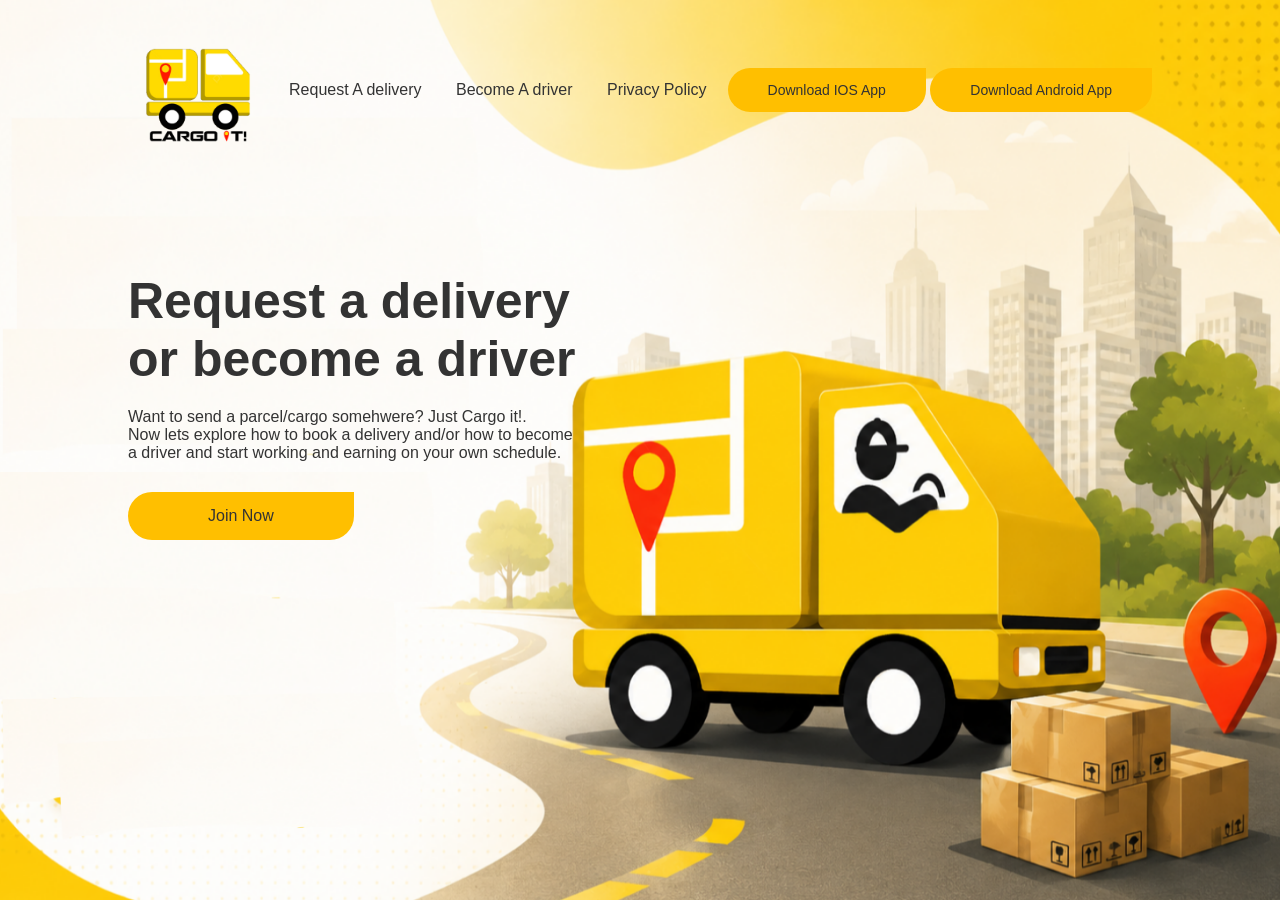
<file: index.html>
<!DOCTYPE html>
<html>
<head>
    <meta name="viewport" content="width=device-width, initial-scale=1.0">
    <title>Animated Website Design - Easy Tutorials</title>
    <link rel="stylesheet" href="style.css">
</head>
<body>
    <div class="hero">
        <nav>
            <img src="images/logo2.PNG" class="logo">
            <ul>
                <li><a href="book a delivery.html">Request A delivery</a></li>
                <li><a href="become a driver.html">Become A driver</a></li>
                <li><a href="privacy_policy.html">Privacy Policy</a></li>
                
            </ul>
            <div>
                <!--<a href="# class="login-btn">Log in</a>-->
                <a href="#" class="btn">Download IOS App</a>
                <a href="#" class="btn">Download Android App</a>
            </div>
        </nav>
        <div class="content">
        <h1 class="anim">Request a delivery<br>or become a driver</h1>
        <p class="anim">Want to send a parcel/cargo somehwere? Just Cargo it!. <br> Now lets explore how to book a delivery and/or how to become <br>a driver and start working and earning on your own schedule. </p>
        <a href="#" class="btn anim">Join Now</a>
        </div>
    </div>

</body>    
</html>
</file>
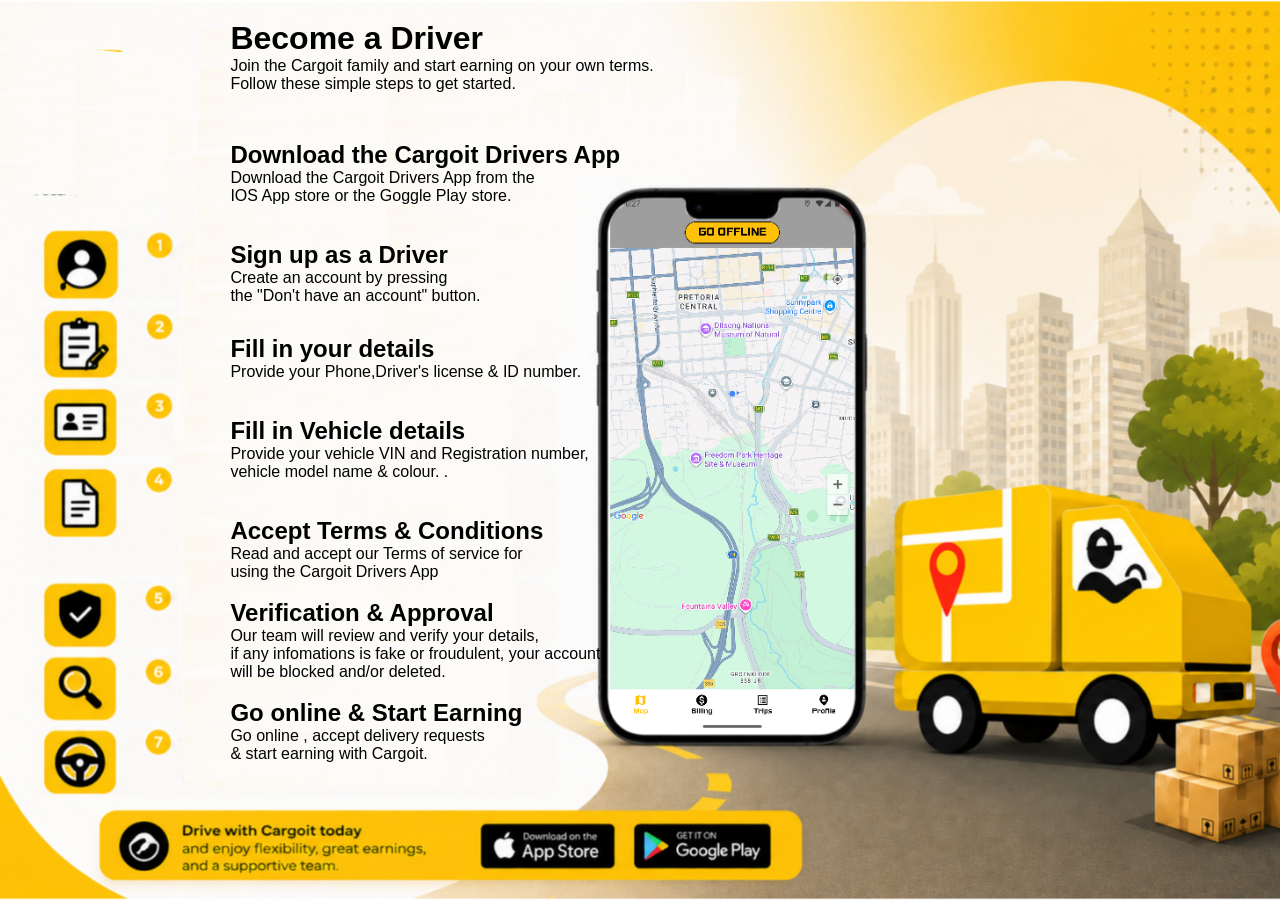
<file: become a driver.html>
<!DOCTYPE html>
<html>
<head>
    <meta name="viewport" content="width=device-width, initial-scale=1.0">
    <title>Animated Website Design - Easy Tutorials</title>
    <link rel="stylesheet" href="style.css">
</head>
<body>
    <div class="driver">
        <div class="content2">
        <h1 class="anim">Become a Driver</h1>
        <g class="anim">Join the Cargoit family and start earning on your own terms.<br>Follow these simple steps to get started. </g>
        <div class="content3">
        <h2 class="anim">Download the Cargoit Drivers App</h2>
        <g class="anim">Download the Cargoit Drivers App from the<br>IOS App store or the Goggle Play store.</g>
        <div class="content4">
        <h2 class="anim">Sign up as a Driver</h2>
        <g class="anim">Create an account by pressing<br>the "Don't have an account" button.</g>
        <div class="content5">
        <h2 class="anim">Fill in your details</h2>
        <g class="anim">Provide your Phone,Driver's license & ID number.</g>
        <div class="content6">
        <h2 class="anim">Fill in Vehicle details</h2>
        <g class="anim">Provide your vehicle VIN and Registration number,<br>vehicle model name & colour. .</g>
        <div class="content6">
        <h2 class="anim">Accept Terms & Conditions</h2>
        <g class="anim">Read and accept our Terms of service for<br>using the Cargoit Drivers App</g>
        <div class="content7">
        <h2 class="anim">Verification & Approval</h2>
        <g class="anim">Our team will review and verify your details,<br>if any infomations is fake or froudulent, your account<br>will be blocked and/or deleted.</g>
        <div class="content8">
        <h2 class="anim">Go online & Start Earning</h2>
        <g class="anim">Go online , accept delivery requests<br>& start earning with Cargoit.</g>
        
        
    </div>
    
        

</body>    
</html>
</file>
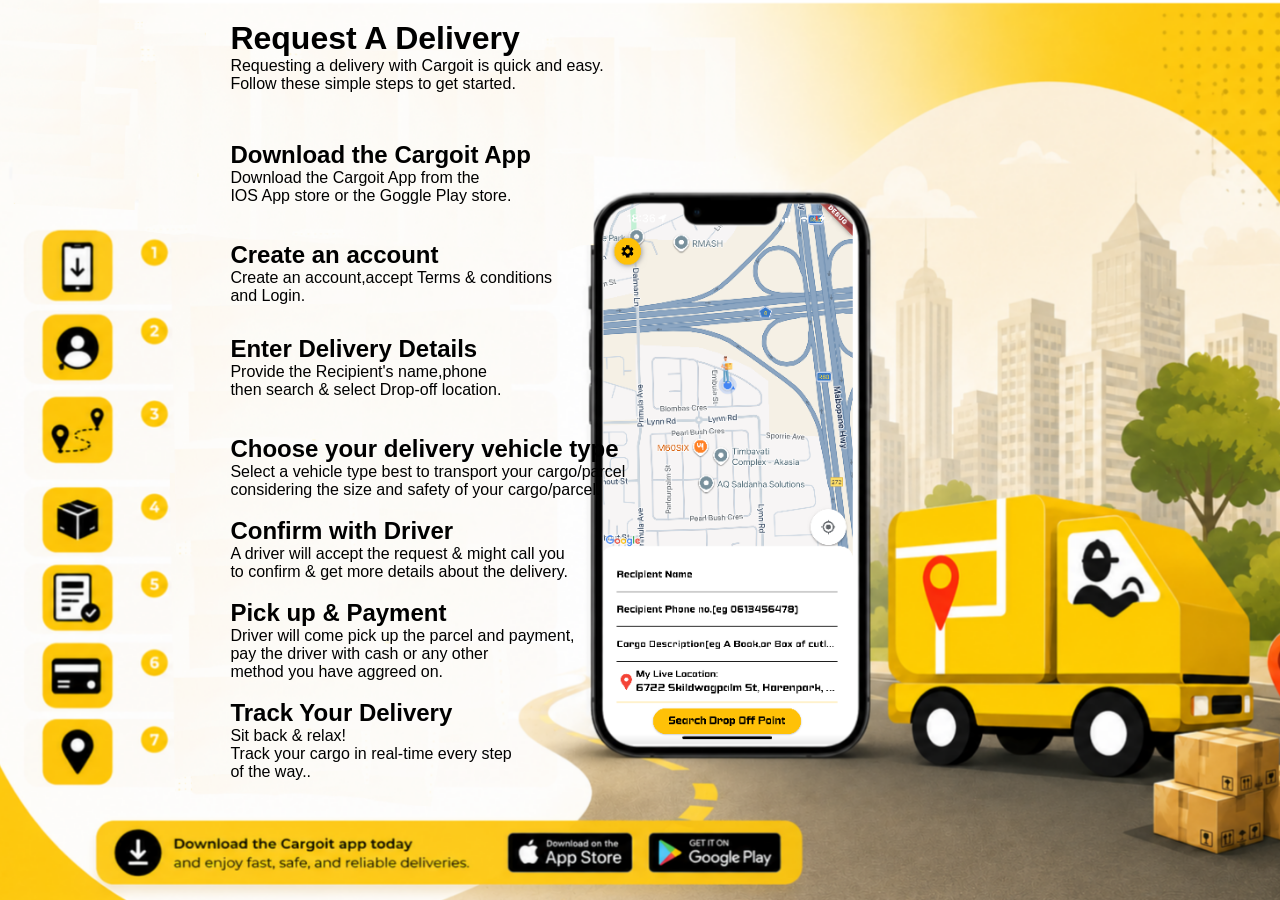
<file: book a delivery.html>
<!DOCTYPE html>
<html>
<head>
    <meta name="viewport" content="width=device-width, initial-scale=1.0">
    <title>Animated Website Design - Easy Tutorials</title>
    <link rel="stylesheet" href="style.css">
</head>
<body>
    <div class="delivery">
        <div class="content9">
        <h1 class="anim">Request A Delivery</h1>
        <g class="anim">Requesting a delivery with Cargoit is quick and easy.<br>Follow these simple steps to get started. </g>
        <div class="content10">
        <h2 class="anim">Download the Cargoit App</h2>
        <g class="anim">Download the Cargoit App from the <br>IOS App store or the Goggle Play store.</g>
        <div class="content11">
        <h2 class="anim">Create an account</h2>
        <g class="anim">Create an account,accept Terms & conditions<br>and Login.</g>
        <div class="content12">
        <h2 class="anim">Enter Delivery Details</h2>
        <g class="anim">Provide the Recipient's name,phone<br>then search & select Drop-off location.</g>
        <div class="content13">
        <h2 class="anim">Choose your delivery vehicle type</h2>
        <g class="anim">Select a vehicle type best to transport your cargo/parcel<br>considering the size and safety of your cargo/parcel.</g>
        <div class="content14">
        <h2 class="anim">Confirm with Driver</h2>
        <g class="anim">A driver will accept the request & might call you<br>to confirm & get more details about the delivery.</g>
        <div class="content15">
        <h2 class="anim">Pick up & Payment</h2>
        <g class="anim">Driver will come pick up the parcel and payment,<br>pay the driver with cash or any other<br>method you have aggreed on.</g>
        <div class="content16">
        <h2 class="anim">Track Your Delivery</h2>
        <g class="anim">Sit back & relax!<br>Track your cargo in real-time every step<br>of the way..</g>
    </div>

</body>    
</html>
</file>
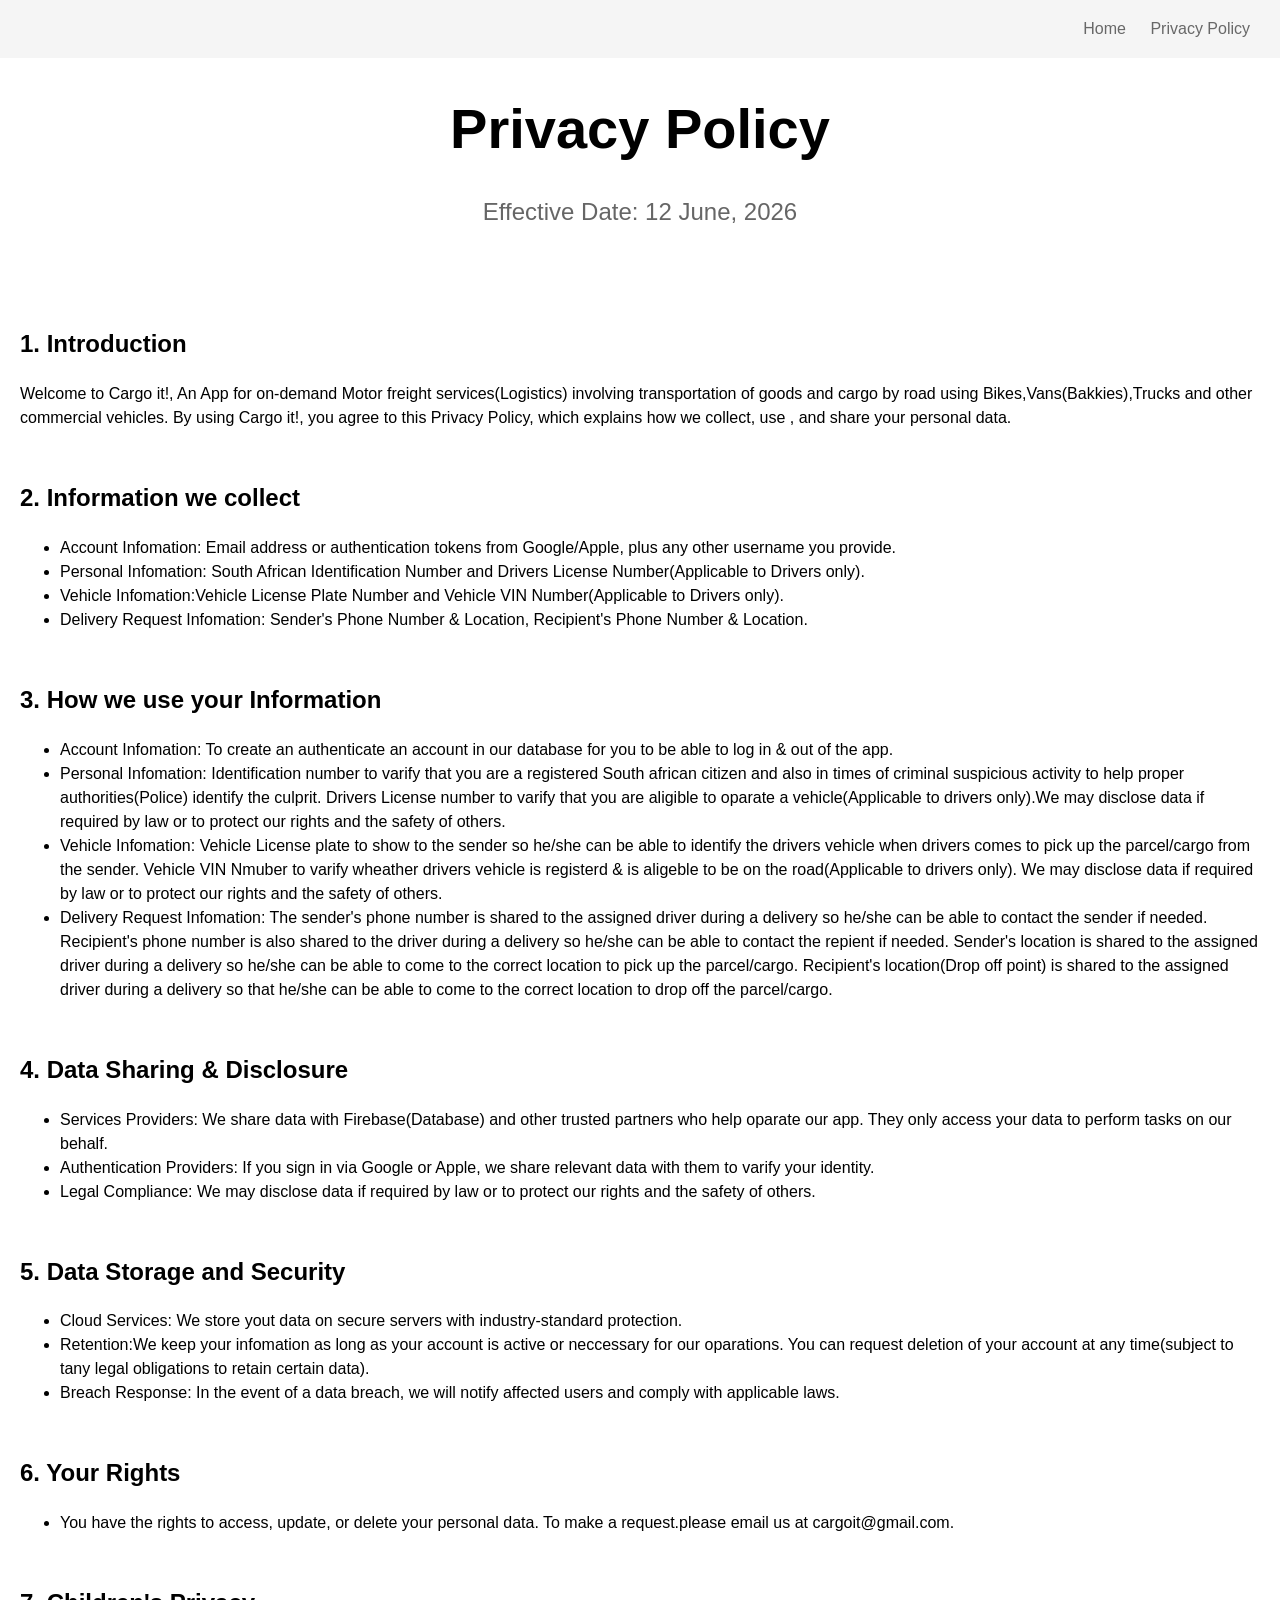
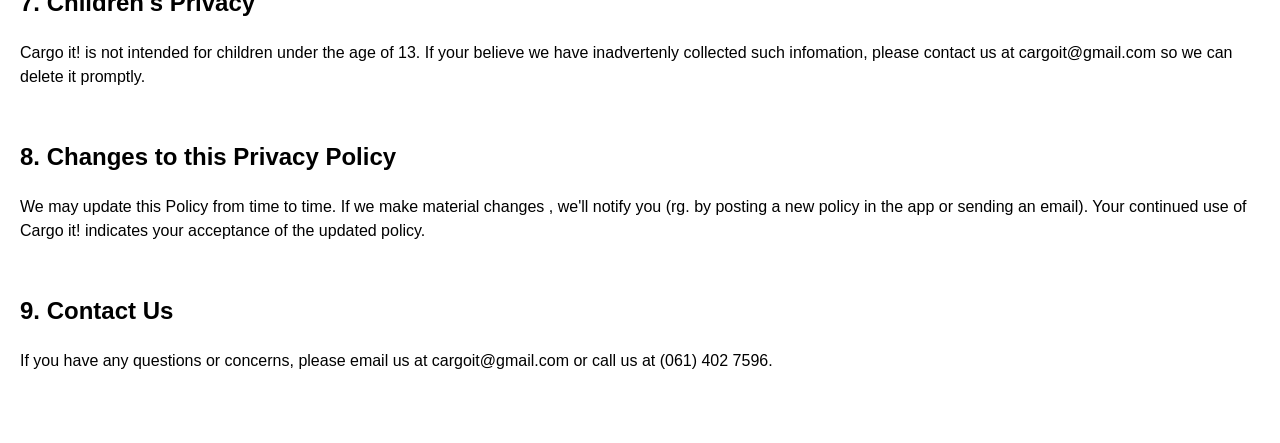
<file: privacy_policy.html>
<!DOCTYPE html>
<html lang="eng"?>

    <!-- Head: Basic Setup-->
    <head>
        <meta charset="UTF-8"/>
        <meta name="viewport" content="width=device-width, initial-scale=1.0"/>
        <title>Cargo it! - Privacy Policy</title>

        <!-- Styles: Layout & Design-->
         <style>
        /*Global Style for entire page */
        body{
            font-family: sans-serif;
            text-align: center;
            margin: 0;
        }

        /* Navigation Section */
        nav {
            background-color: #f5f5f5;
            padding: 20px;
            text-align: right;
        }

        /* Navigation Link Style */
        nav a {
            margin: 10px;
            color: #686868;
            text-decoration: none;
        }

        /* Heading Style*/
        header h1 {
            font-size: 3.5rem;
        }

        /* SubHeading  Style*/
        header h2 {
            font-size: 1.5rem;
            font-weight: 400;
            color: #666;
            margin-bottom: 60px;
        }

        /* Button Style */
        header a {
            background-color: #FFBF00;
            color: #2A2A2A;
            padding: 10px;
            text-decoration: none;
            border-radius: 12px;
        }

        /* Main Content Style */
        main {
            padding: 20px;
            text-align: left;
            max-width: 800;
            margin: auto;
            line-height: 1.5;
        }

        main section{
            margin-bottom: 50px;
        }


       </style>
    </head>

    <!--Body: The content-->
    <body>
        <!-- Navigation Section-->
        <nav>
           <!-- Nav Links-->
            <a href="index.html">Home</a>
            <a href="privacy_policy.html">Privacy Policy</a>
        </nav>

        <!-- Header Section-->
        <header>
            <!--Heading-->
            <h1>Privacy Policy</h1>
            <!--Subheading-->
            <h2>Effective Date: 12 June, 2026</h2>
        </header>

        <!--Main Content Section-->
        <main>
            <!--Section 1: Introduction-->
            <section>
                <h2>1. Introduction</h2>
                <p>
                    Welcome to Cargo it!, An App for on-demand Motor freight services(Logistics) involving transportation of goods and cargo by road using Bikes,Vans(Bakkies),Trucks and other commercial vehicles. By using Cargo it!, you agree to this Privacy Policy, which explains how we collect, use , and share your personal data.
                </p>
            </section>

            <!-- Section 2: Information we collect-->
             <section>
                <h2>2. Information we collect </h2>
                <ul>
                    <!-- Account Infomation-->
                     <li>
                       Account Infomation: Email address or authentication tokens from Google/Apple, plus any other username you provide.
                     </li>
                
                    <!-- Personal Infomation-->
                     <li>
                    Personal Infomation: South African Identification Number and Drivers License Number(Applicable to Drivers only).
                     </li>
                
                    <!-- Vehicle Infomation-->
                     <li>
                    Vehicle Infomation:Vehicle License Plate Number and Vehicle VIN Number(Applicable to Drivers only).
                     </li>

                     <!-- Delivery Request Infomation-->
                     <li>
                    Delivery Request Infomation: Sender's Phone Number & Location, Recipient's Phone Number & Location.
                     </li>
                </ul>
             </section>

             <!-- Section 3: How we use your Information-->
             <section>
                <h2> 3. How we use your Information</h2>
                <ul>
                    <li>
                        Account Infomation: To create an authenticate an account in our database for you to be able to log in & out of the app.
                    </li>

                    <li>
                        Personal Infomation: Identification number to varify that you are a registered South african citizen and also in times of criminal suspicious activity to help proper authorities(Police) identify the culprit.
                        Drivers License number to varify that you are aligible to oparate a vehicle(Applicable to drivers only).We may disclose data if required by law or to protect our rights and the safety of others.
                    </li>

                    <li>
                        Vehicle Infomation: Vehicle License plate to show to the sender so he/she can be able to identify the drivers vehicle when drivers comes to pick up the parcel/cargo from the sender.
                        Vehicle VIN Nmuber to varify wheather drivers vehicle is registerd & is aligeble to be on the road(Applicable to drivers only). We may disclose data if required by law or to protect our rights and the safety of others.
                    </li>

                    <li>
                        Delivery Request Infomation: The sender's phone number is shared to the assigned driver during a delivery so he/she can be able to contact the sender if needed. Recipient's phone number is also shared to the driver during a delivery so he/she can be able to contact the repient if needed.
                        Sender's location is shared to the assigned driver during a delivery so he/she can be able to come to the correct location to pick up the parcel/cargo. Recipient's location(Drop off point) is shared to the assigned driver during a delivery so that he/she can be able to come to the correct location to drop off the parcel/cargo.
                    </li>
                </ul>
             </section>

             <!-- Section 4: Data Sharing & Disclosure-->

             <section>
                <h2>4. Data Sharing & Disclosure </h2>
                <ul>
                    <li>
                        Services Providers: We share data with Firebase(Database) and other trusted partners who help oparate our app. They only access your data to perform tasks on our behalf.
                    </li>

                    <li>
                        Authentication Providers: If you sign in via Google or Apple, we share relevant data with them to varify your identity.
                    </li>

                    <li>
                        Legal Compliance: We may disclose data if required by law or to protect our rights and the safety of others.
                    </li>
                </ul>
             </section>

             <!-- Section 6: Data Storage and Security-->
              <section>
                <h2>5. Data Storage and Security</h2>
                <ul>
                    <li>
                        Cloud Services: We store yout data on secure servers with industry-standard protection.
                    </li>

                    <li>
                        Retention:We keep your infomation as long as your account is active or neccessary for our oparations. You can request deletion of your account at any time(subject to tany legal obligations to retain certain data).
                    </li>

                    <li>
                        Breach Response: In the event of a data breach, we will notify affected users and comply with applicable laws.
                    </li>
                </ul>
              </section>

              <!-- Section 6: Data Storage and Security-->
               <section>
                <h2>6. Your Rights</h2>
                <ul>
                    <li>
                        You have the rights to access, update, or delete your personal data. To make a request.please email us at cargoit@gmail.com.
                    </li>
                </ul>
               </section>

               <!-- Section 7: Children's Privacy-->
                <section>
                    <h2>7. Children's Privacy </h2>
                    <p>
                        Cargo it! is not intended for children under the age of 13. If your believe we have inadvertenly collected such infomation, please contact us at cargoit@gmail.com so we can delete it promptly.
                    </p>
                </section>


               <!-- Section 8: Changes to this Privacy Policy-->
                <section>
                    <h2>8. Changes to this Privacy Policy</h2>
                    <p>
                        We may update this Policy from time to time.
                        If we make material changes , we'll notify you (rg. by posting a new policy in the app or sending an email). Your continued use of Cargo it! indicates your acceptance of the updated policy.
                    </p>
                </section>

                <!-- Section 9: Contact US-->
                 <section>
                    <h2>9. Contact Us</h2>
                    <p>
                        If you have any questions or concerns, please email us at cargoit@gmail.com or call us at (061) 402 7596. 
                    </p>
                 </section>
        </main>
    </body>
</html>
</file>
<file: style.css>
*{
    margin: 0;
    padding: 0;
    box-sizing: border-box;
    font-family: 'Poppins', sans-serif;
}
.delivery{
    width: 100%;
    min-height: 100vh;
    background-image: url(images/blank\ user\ background.png);
    background-position: center;
    background-size: cover;
    padding: 10px 10%;
    overflow: hidden;

}
.driver{
    width: 100%;
    min-height: 100vh;
    background-image: url(images/blank\ driver\ background.png);
    background-position: center;
    background-size: cover;
    padding: 10px 10%;
    overflow: hidden;


}
.hero{
    width: 100%;
    min-height: 100vh;
    background-image: url(images/background.png);
    background-position: center;
    background-size: cover;
    padding: 10px 10%;
    overflow: hidden;
}
nav{
    padding: 10px 0;
    display: flex;
    align-items: center;
    justify-content: space-between;
}
.logo{
    width: 140px;
}
nav ul li{
    display: inline-block;
    list-style: none;
    margin: 10px 15px;
}
nav ul li a{
    text-decoration: none;
    color: #333;
    font-weight: 400;
}
.login-btn{
    text-decoration: none;
    color: #333;
    margin-right: 15px;
    font-weight: 400;
}
.btn{
    display: inline-block;
    text-decoration: none;
    padding: 14px 40px;
    color: #333;
    background-image: linear-gradient(45deg, #FFBF00, #FFBF00);
    font-size: 14px;
    border-radius: 30px;
    border-top-right-radius: 0;
    transition: 0.5s;
}
.content{
    margin-top: 10%;
    max-width: 600px;
}
.content2{
    margin-top: 1%;
    margin-left: 10%;
    max-width: 600px;
}
.content3{
    margin-top: 8%;
    margin-left: 0%;
    max-width: 600px;
}
.content4{
    margin-top: 6%;
    margin-left: 0%;
    max-width: 600px;
}
.content5{
    margin-top: 5%;
    margin-left: 0%;
    max-width: 600px;
}
.content6{
    margin-top: 6%;
    margin-left: 0%;
    max-width: 600px;
}
.content7{
    margin-top: 3%;
    margin-left: 0%;
    max-width: 600px;
}
.content8{
    margin-top: 3%;
    margin-left: 0%;
    max-width: 600px;
}
.content9{
    margin-top: 1%;
    margin-left: 10%;
    max-width: 600px;
}
.content10{
    margin-top: 8%;
    margin-left: 0%;
    max-width: 600px;
}
.content11{
    margin-top: 6%;
    margin-left: 0%;
    max-width: 600px;
}
.content12{
    margin-top: 5%;
    margin-left: 0%;
    max-width: 600px;
}
.content13{
    margin-top: 6%;
    margin-left: 0%;
    max-width: 600px;
}
.content14{
    margin-top: 3%;
    margin-left: 0%;
    max-width: 600px;
}
.content15{
    margin-top: 3%;
    margin-left: 0%;
    max-width: 600px;
}
.content16{
    margin-top: 3%;
    margin-left: 0%;
    max-width: 600px;
}
.content h1{
    font-size: 50px;
    color: #333;
}
.content h2{
    font-size: 5px;
    color: #333;
}
.content p{
    margin: 20px 0px 30px;
    color: #333;
    animation-delay: 0.5s;
}
.content g{
    margin-top: 10%;
    margin: 30px 0px 30px;
    color: #333;
    animation-delay: 0.5s;
}
.content .btn{
    padding: 15px 80px;
    font-size: 16px;
    animation-delay: 1s;
}
.btn:hover{
    border-top-right-radius: 30px;
}
.anim{
    opacity: 0;
    transform: translateY(30px);
    animation: moveup 0.5s linear forwards;
}
@keyframes moveup{
    100%{
        opacity: 1;
        transform: translateY(0px);
    }
}
</file>
